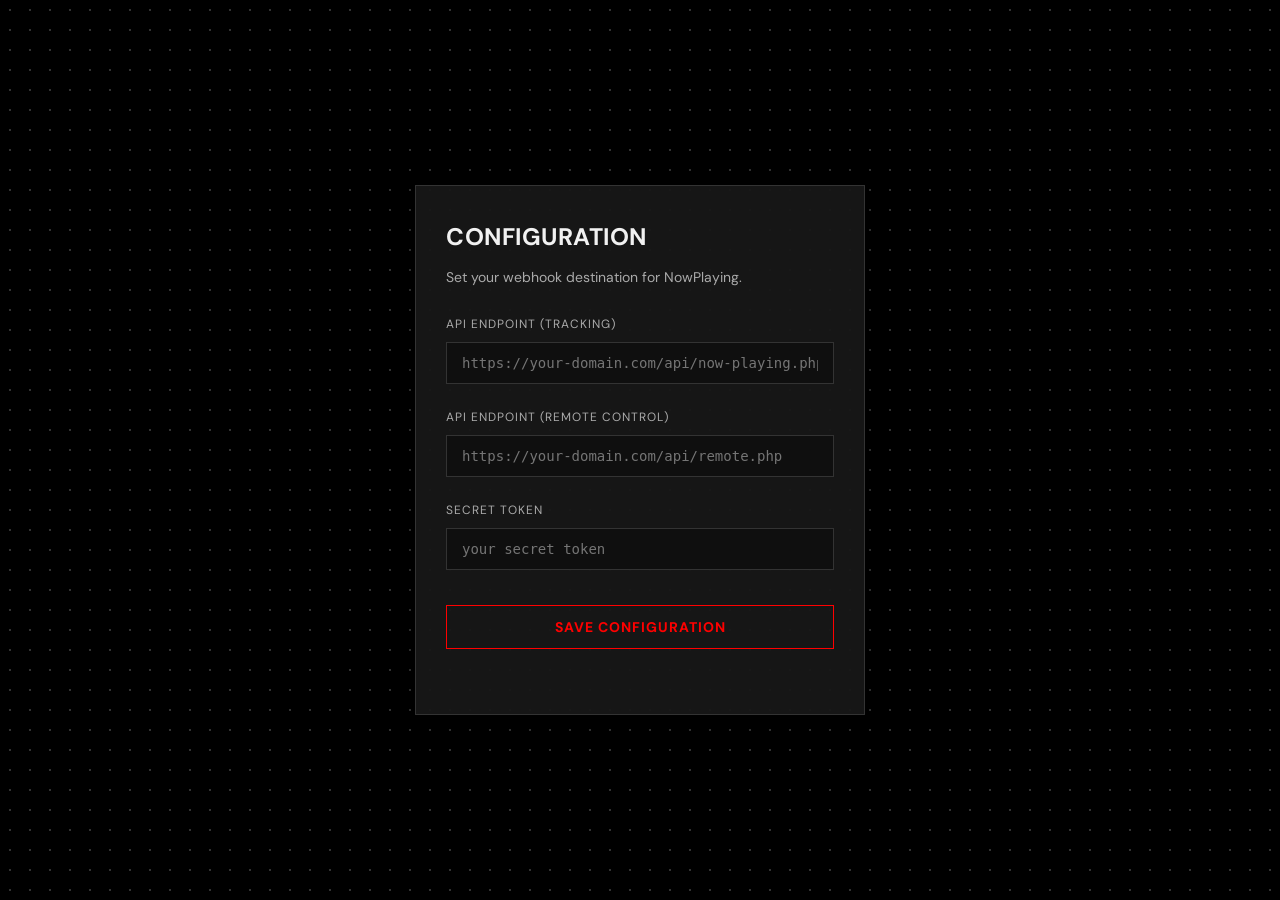
<file: extensions/options.html>
<!DOCTYPE html>
<html>
<head>
    <meta charset="utf-8">
    <title>NowPlaying Settings</title>
    <link rel="preconnect" href="https://fonts.googleapis.com">
    <link rel="preconnect" href="https://fonts.gstatic.com" crossorigin>
    <link href="https://fonts.googleapis.com/css2?family=DM+Sans:wght@400;500;700&display=swap" rel="stylesheet">
    <link rel="stylesheet" href="options.css">
</head>
<body>
    <div class="container">
        <h1>Configuration</h1>
        <p class="subtitle">Set your webhook destination for NowPlaying.</p>
        
        <div class="form-group">
            <label for="apiUrl">API Endpoint (Tracking)</label>
            <input type="text" id="apiUrl" placeholder="https://your-domain.com/api/now-playing.php" spellcheck="false">
        </div>

        <div class="form-group">
            <label for="remoteUrl">API Endpoint (Remote Control)</label>
            <input type="text" id="remoteUrl" placeholder="https://your-domain.com/api/remote.php" spellcheck="false">
        </div>

        <div class="form-group">
            <label for="secretToken">Secret Token</label>
            <input type="password" id="secretToken" placeholder="your_secret_token" spellcheck="false">
        </div>

        <button id="saveBtn">SAVE CONFIGURATION</button>
        <div id="status" class="hidden">Settings saved successfully!</div>
    </div>

    <script src="options.js"></script>
</body>
</html>
</file>
<file: extensions/options.css>
:root {
    --bg-dark: #121212;
    --yt-red: #ff0000;
    --border-color: #333333;
    --text-main: #f1f1f1;
    --text-muted: #aaaaaa;
    --mono-font: 'ui-monospace', 'SFMono-Regular', 'Menlo', 'Monaco', 'Consolas', monospace;
    --sans-font: 'DM Sans', sans-serif;
}

html {
    min-width: 350px;
    min-height: 450px;
}

body {
    background-color: #000000;
    color: var(--text-main);
    font-family: var(--sans-font);
    margin: 0;
    padding: 20px;
    width: 100%;
    min-height: 100vh;
    box-sizing: border-box;
    display: flex;
    justify-content: center;
    align-items: center;
    position: relative;
}

body::before {
    content: '';
    position: absolute;
    top: 0; left: 0;
    width: 100%; height: 100%;
    z-index: -1;
    background-color: #000000;
    background-image: radial-gradient(#ffffff33 1px, #000000 1px);
    background-size: 20px 20px;
}

.container {
    width: 100%;
    max-width: 450px;
    background-color: rgba(24, 24, 24, 0.95);
    padding: 35px 30px;
    box-sizing: border-box;
    border: 1px solid var(--border-color);
    border-radius: 0;
    box-shadow: 0 0 30px rgba(0,0,0,0.32);
    position: relative;
    z-index: 1;
}

@media (max-width: 480px) {
    body {
        padding: 10px;
        align-items: flex-start;
    }
    .container {
        padding: 25px 20px;
        box-shadow: 0 0 15px rgba(0,0,0,0.5);
    }
}

h1 {
    margin-top: 0;
    font-size: 24px;
    font-weight: 700;
    letter-spacing: 0.5px;
    text-transform: uppercase;
}

.subtitle {
    color: var(--text-muted);
    font-size: 14px;
    margin-bottom: 30px;
}

.form-group {
    margin-bottom: 25px;
    position: relative;
}

label {
    display: flex;
    align-items: center;
    font-size: 12px;
    text-transform: uppercase;
    letter-spacing: 1px;
    margin-bottom: 10px;
    color: var(--text-muted);
}

input {
    width: 100%;
    box-sizing: border-box;
    background-color: #0f0f0f;
    border: 1px solid var(--border-color);
    color: var(--text-main);
    padding: 12px 15px;
    font-family: var(--mono-font);
    font-size: 14px;
    border-radius: 0;
    outline: none;
    transition: all 0.3s ease;
}

input:focus {
    border-color: var(--yt-red);
}

button {
    width: 100%;
    background-color: transparent;
    color: var(--yt-red);
    border: 1px solid var(--yt-red);
    padding: 12px;
    font-family: var(--sans-font);
    font-weight: 700;
    font-size: 14px;
    letter-spacing: 1px;
    cursor: pointer;
    border-radius: 0;
    transition: all 0.3s ease;
    margin-top: 10px;
    text-transform: uppercase;
}

button:hover {
    background-color: var(--yt-red);
    color: #fff;
}

#status {
    margin-top: 15px;
    font-size: 13px;
    color: var(--yt-red);
    text-align: center;
    font-family: var(--mono-font);
    opacity: 1;
    transition: opacity 0.5s ease;
}

#status.hidden {
    opacity: 0;
}
</file>
